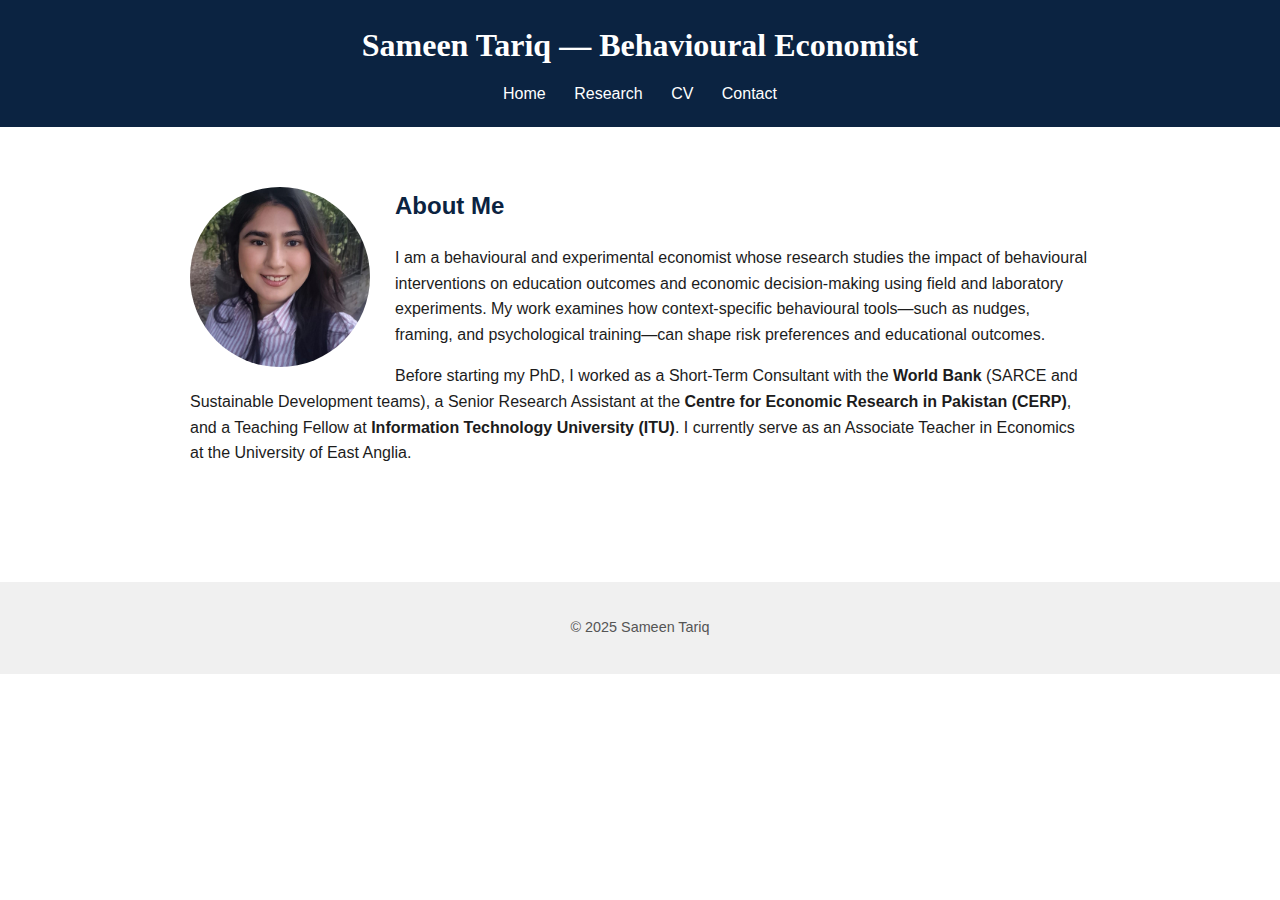
<file: index.html>
<!DOCTYPE html>
<html lang="en">
<head>
    <meta charset="UTF-8">
    <meta name="viewport" content="width=device-width, initial-scale=1.0">
    <title>Sameen Tariq — Behavioural Economist</title>
    <meta name="description" content="Official academic webpage of Sameen Tariq, PhD Candidate in Behavioural Economics at the University of East Anglia. Research in behavioural interventions, education, resilience, and loss aversion.">
<meta name="keywords" content="Sameen Tariq, Behavioural Economics, University of East Anglia, Resilience, Loss Aversion, Education, Experimental Economics">
<meta name="author" content="Sameen Tariq">
    <link rel="stylesheet" href="style.css">
</head>
<body>
<header>
    <h1>Sameen Tariq — Behavioural Economist</h1>
    <nav>
        <a href="index.html">Home</a>
        <a href="research.html">Research</a>
        <a href="cv.html">CV</a>
        <a href="contact.html">Contact</a>
    </nav>
</header>

<main>
<section class="about">
    <img src="assets/photo.jpg" alt="Sameen Tariq" class="profile-photo">
    <div class="bio">
        <h2>About Me</h2>
        <p>I am a behavioural and experimental economist whose research studies the impact of behavioural interventions on education outcomes and economic decision-making using field and laboratory experiments. My work examines how context-specific behavioural tools—such as nudges, framing, and psychological training—can shape risk preferences and educational outcomes.</p>

        <p>Before starting my PhD, I worked as a Short-Term Consultant with the <strong>World Bank</strong> (SARCE and Sustainable Development teams), a Senior Research Assistant at the <strong>Centre for Economic Research in Pakistan (CERP)</strong>, and a Teaching Fellow at <strong>Information Technology University (ITU)</strong>. I currently serve as an Associate Teacher in Economics at the University of East Anglia.</p>
    </div>
</section>
</main>

<footer>
    <p>© 2025 Sameen Tariq</p>
</footer>
</body>
</html>
</file>
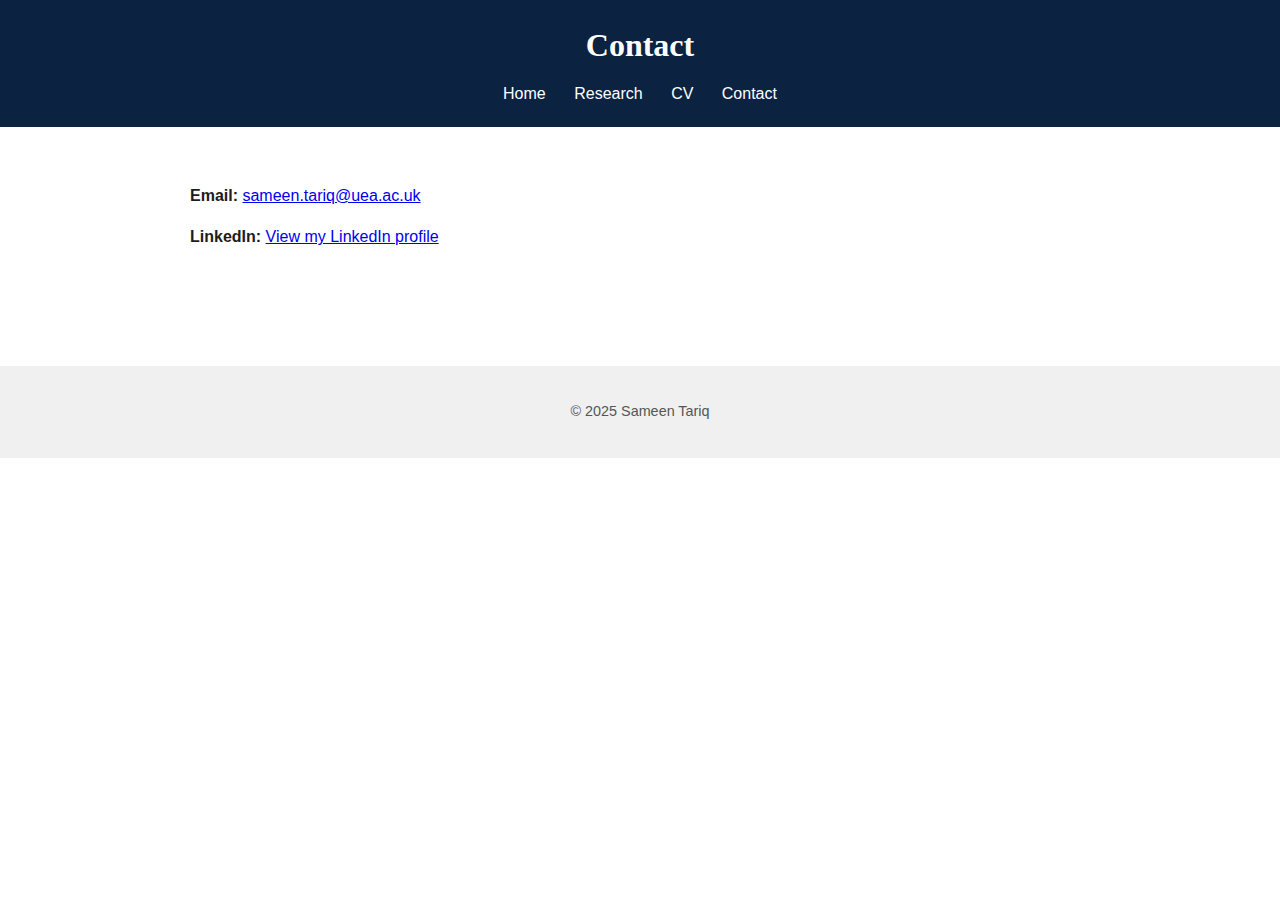
<file: contact.html>
<!DOCTYPE html>
<html lang="en">
<head>
    <meta charset="UTF-8">
    <meta name="viewport" content="width=device-width, initial-scale=1.0">
    <title>Contact — Sameen Tariq</title>
    <link rel="stylesheet" href="style.css">
</head>
<body>
<header>
    <h1>Contact</h1>
    <nav>
        <a href="index.html">Home</a>
        <a href="research.html">Research</a>
        <a href="cv.html">CV</a>
        <a href="contact.html">Contact</a>
    </nav>
</header>

<main>
<section class="contact">
    <p><strong>Email:</strong> <a href="mailto:sameen.tariq@uea.ac.uk">sameen.tariq@uea.ac.uk</a></p>
    <p><strong>LinkedIn:</strong> <a href="https://share.google/mmXvsFJFzpxYKB6sO" target="_blank">View my LinkedIn profile</a></p>
</section>
</main>

<footer>
    <p>© 2025 Sameen Tariq</p>
</footer>
</body>
</html>
</file>
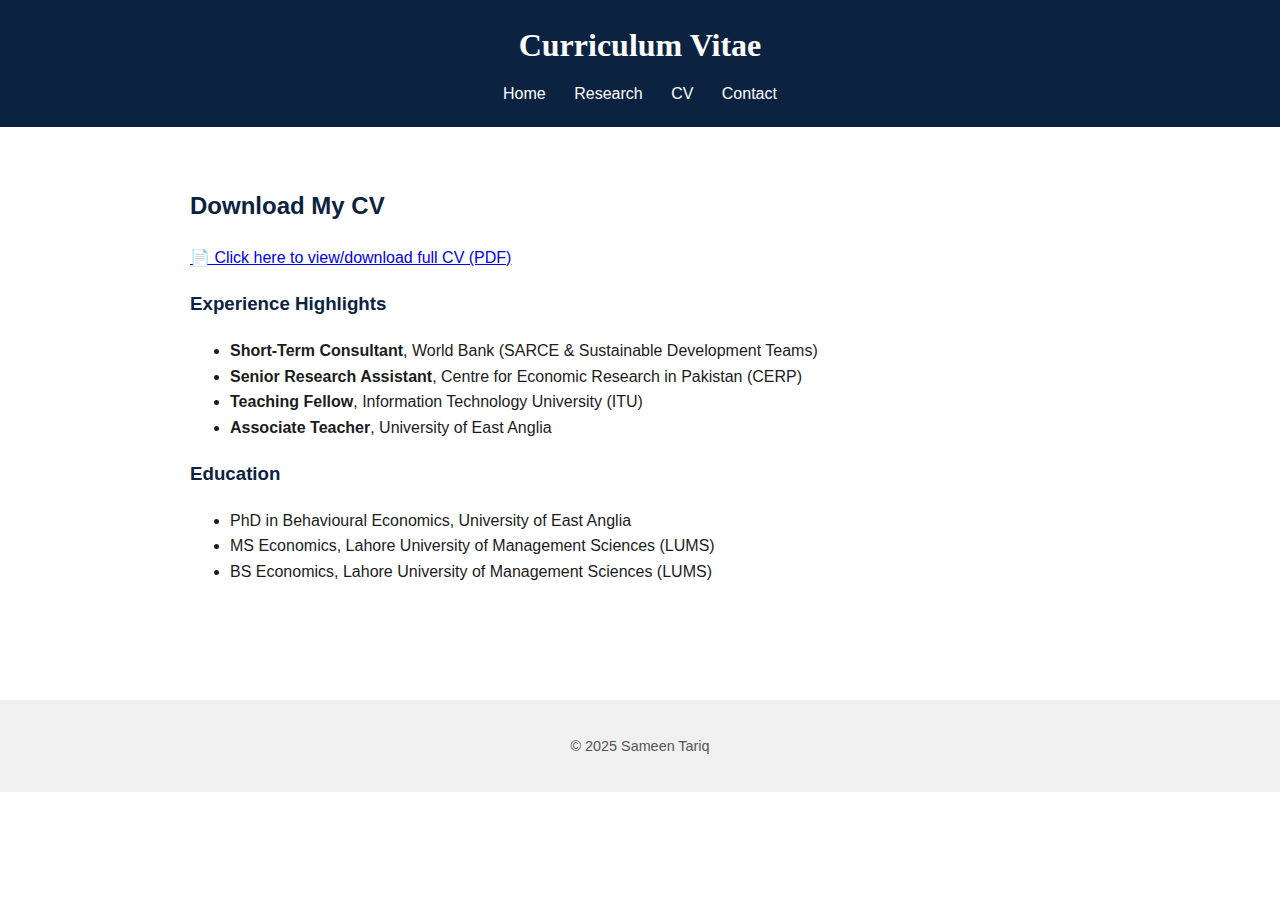
<file: cv.html>
<!DOCTYPE html>
<html lang="en">
<head>
    <meta charset="UTF-8">
    <meta name="viewport" content="width=device-width, initial-scale=1.0">
    <title>CV — Sameen Tariq</title>
    <link rel="stylesheet" href="style.css">
</head>
<body>
<header>
    <h1>Curriculum Vitae</h1>
    <nav>
        <a href="index.html">Home</a>
        <a href="research.html">Research</a>
        <a href="cv.html">CV</a>
        <a href="contact.html">Contact</a>
    </nav>
</header>

<main>
<section class="cv">
    <h2>Download My CV</h2>
    <p><a href="assets/Sameen_CV.pdf" target="_blank">📄 Click here to view/download full CV (PDF)</a></p>

    <h3>Experience Highlights</h3>
    <ul>
        <li><strong>Short-Term Consultant</strong>, World Bank (SARCE & Sustainable Development Teams)</li>
        <li><strong>Senior Research Assistant</strong>, Centre for Economic Research in Pakistan (CERP)</li>
        <li><strong>Teaching Fellow</strong>, Information Technology University (ITU)</li>
        <li><strong>Associate Teacher</strong>, University of East Anglia</li>
    </ul>

    <h3>Education</h3>
    <ul>
        <li>PhD in Behavioural Economics, University of East Anglia</li>
        <li>MS Economics, Lahore University of Management Sciences (LUMS)</li>
        <li>BS Economics, Lahore University of Management Sciences (LUMS)</li>
    </ul>
</section>
</main>

<footer>
    <p>© 2025 Sameen Tariq</p>
</footer>
</body>
</html>
</file>
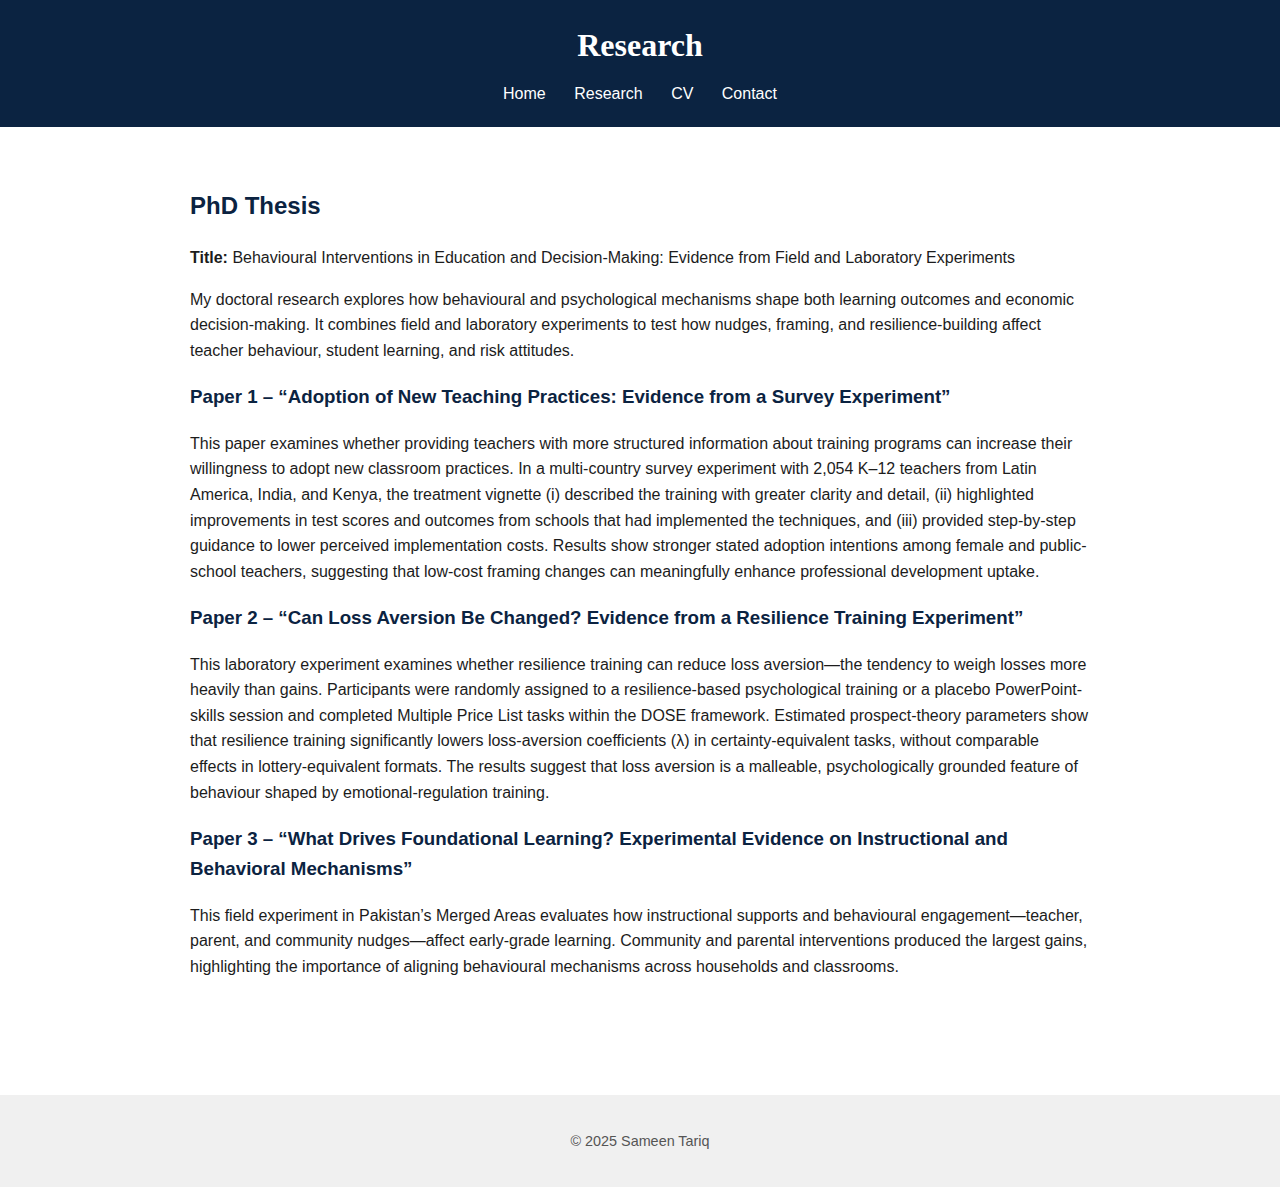
<file: research.html>
<!DOCTYPE html>
<html lang="en">
<head>
    <meta charset="UTF-8">
    <meta name="viewport" content="width=device-width, initial-scale=1.0">
    <title>Research — Sameen Tariq</title>
    <link rel="stylesheet" href="style.css">
</head>
<body>
<header>
    <h1>Research</h1>
    <nav>
        <a href="index.html">Home</a>
        <a href="research.html">Research</a>
        <a href="cv.html">CV</a>
        <a href="contact.html">Contact</a>
    </nav>
</header>

<main>
<section class="research">
    <h2>PhD Thesis</h2>
    <p><strong>Title:</strong> Behavioural Interventions in Education and Decision-Making: Evidence from Field and Laboratory Experiments</p>
    <p>My doctoral research explores how behavioural and psychological mechanisms shape both learning outcomes and economic decision-making. It combines field and laboratory experiments to test how nudges, framing, and resilience-building affect teacher behaviour, student learning, and risk attitudes.</p>

    <h3>Paper 1 – “Adoption of New Teaching Practices: Evidence from a Survey Experiment”</h3>
    <p>This paper examines whether providing teachers with more structured information about training programs can increase their willingness to adopt new classroom practices. In a multi-country survey experiment with 2,054 K–12 teachers from Latin America, India, and Kenya, the treatment vignette (i) described the training with greater clarity and detail, (ii) highlighted improvements in test scores and outcomes from schools that had implemented the techniques, and (iii) provided step-by-step guidance to lower perceived implementation costs. Results show stronger stated adoption intentions among female and public-school teachers, suggesting that low-cost framing changes can meaningfully enhance professional development uptake.</p>

    <h3>Paper 2 – “Can Loss Aversion Be Changed? Evidence from a Resilience Training Experiment”</h3>
    <p>This laboratory experiment examines whether resilience training can reduce loss aversion—the tendency to weigh losses more heavily than gains. Participants were randomly assigned to a resilience-based psychological training or a placebo PowerPoint-skills session and completed Multiple Price List tasks within the DOSE framework. Estimated prospect-theory parameters show that resilience training significantly lowers loss-aversion coefficients (λ) in certainty-equivalent tasks, without comparable effects in lottery-equivalent formats. The results suggest that loss aversion is a malleable, psychologically grounded feature of behaviour shaped by emotional-regulation training.</p>

    <h3>Paper 3 – “What Drives Foundational Learning? Experimental Evidence on Instructional and Behavioral Mechanisms”</h3>
    <p>This field experiment in Pakistan’s Merged Areas evaluates how instructional supports and behavioural engagement—teacher, parent, and community nudges—affect early-grade learning. Community and parental interventions produced the largest gains, highlighting the importance of aligning behavioural mechanisms across households and classrooms.</p>
</section>
</main>

<footer>
    <p>© 2025 Sameen Tariq</p>
</footer>
</body>
</html>
</file>
<file: style.css>
body {
    font-family: 'Segoe UI', Helvetica, Arial, sans-serif;
    color: #1c1c1c;
    background-color: #ffffff;
    margin: 0;
    padding: 0;
    line-height: 1.6;
}

header {
    background-color: #0b2341;
    color: #ffffff;
    padding: 20px;
    text-align: center;
}

header h1 {
    margin: 0;
    font-family: Georgia, 'Times New Roman', serif;
    font-weight: 600;
}

nav {
    margin-top: 10px;
}

nav a {
    color: #ffffff;
    text-decoration: none;
    margin: 0 12px;
    font-weight: 500;
}

nav a:hover {
    text-decoration: underline;
}

main {
    padding: 40px;
    max-width: 900px;
    margin: auto;
}

.profile-photo {
    width: 180px;
    height: 180px;
    border-radius: 50%;
    object-fit: cover;
    margin-right: 25px;
    float: left;
}

section h2, h3 {
    color: #0b2341;
}

footer {
    background-color: #f0f0f0;
    text-align: center;
    padding: 20px;
    font-size: 0.9em;
    color: #555;
    margin-top: 60px;
}
</file>
